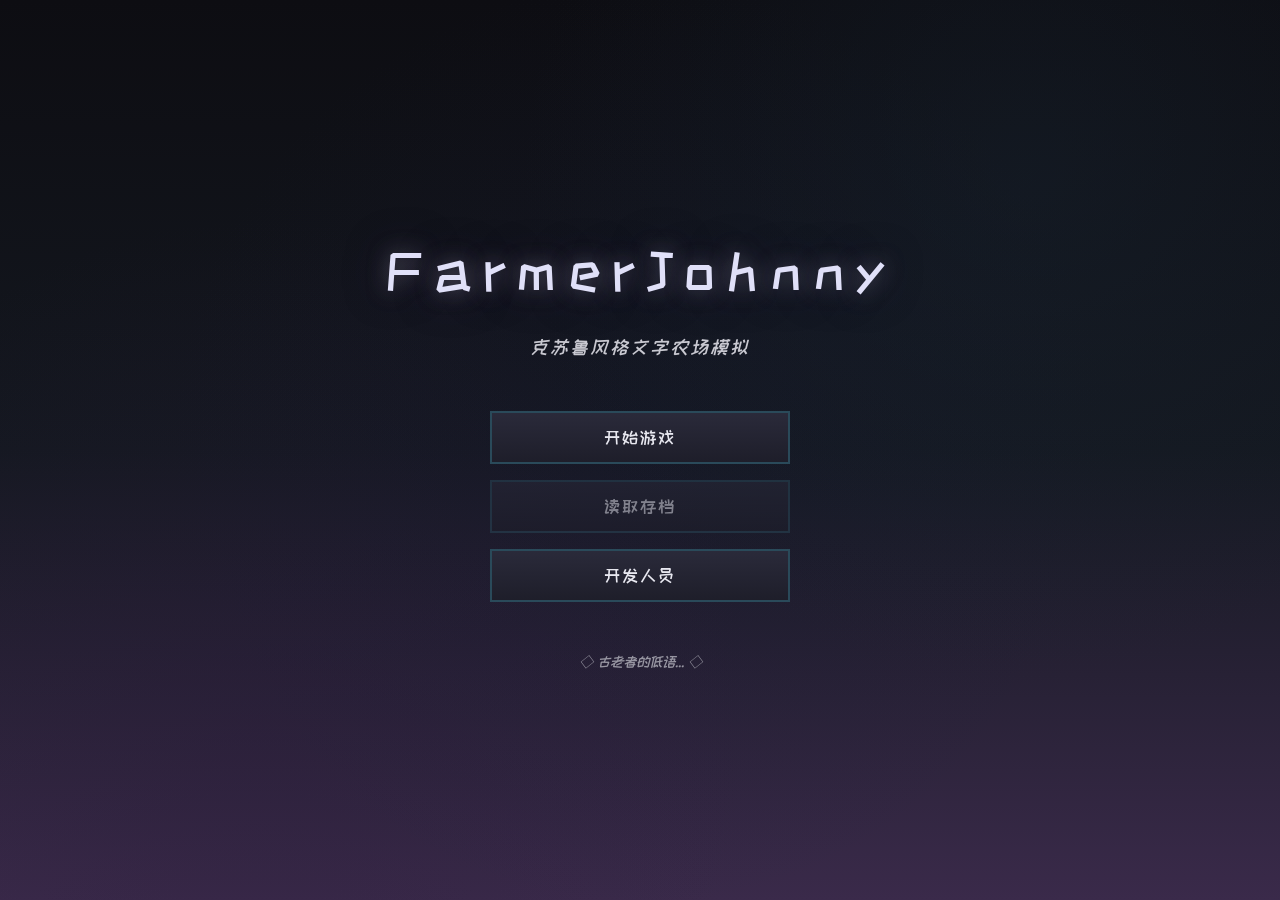
<file: index.html>
<!DOCTYPE html>
<html lang="zh-CN">
<head>
    <meta charset="UTF-8">
    <meta name="viewport" content="width=device-width, initial-scale=1.0">
    <title>FarmerJohnny - 克苏鲁农场模拟</title>
    <link rel="stylesheet" href="styles.css">
</head>
<body>
    <div id="app">
        <!-- 主菜单 -->
        <div id="main-menu" class="screen active">
            <div class="menu-container">
                <h1 class="game-title">FarmerJohnny</h1>
                <p class="game-subtitle">克苏鲁风格文字农场模拟</p>
                <div class="menu-buttons">
                    <button class="menu-button" id="start-game">开始游戏</button>
                    <button class="menu-button" id="load-game">读取存档</button>
                    <button class="menu-button" id="developer">开发人员</button>
                </div>
                <div class="dark-energy">
                    <span class="energy-indicator">◇</span>
                    <span class="energy-text">古老者的低语...</span>
                    <span class="energy-indicator">◇</span>
                </div>
            </div>
        </div>

        <!-- 游戏界面 -->
        <div id="game-screen" class="screen hidden">
            <!-- 顶部时间条 -->
            <div class="time-bar-container">
                <div class="time-labels">
                    <span class="time-label day-label">昼</span>
                    <span class="time-label night-label">夜</span>
                </div>
                <div class="time-bar">
                    <div class="time-progress" id="time-progress"></div>
                    <div class="time-indicator" id="time-indicator"></div>
                </div>
                <div class="time-info">
                    <span id="current-season">季节: 春</span>
                    <span id="current-day">第 1 天</span>
                    <span id="current-time">时间: 00:00</span>
                </div>
            </div>

            <!-- 游戏主内容区域 -->
            <div class="game-main-content">
                <!-- 右上角功能区 -->
                <div class="top-right-panel">
                    <div class="status-containers">
                        <div class="money-container">
                            <span class="money-label">资金:</span>
                            <span class="money-amount" id="money-display">1000</span>
                        </div>
                        <div class="sanity-container">
                            <span class="sanity-label">理智:</span>
                            <div class="sanity-bar">
                                <div class="sanity-progress" id="sanity-progress" style="width: 100%"></div>
                            </div>
                            <span class="sanity-value" id="sanity-display">100</span>
                            <span class="sanity-level" id="sanity-level">正常</span>
                        </div>
                        <div class="pollution-container">
                            <span class="pollution-label">污染:</span>
                            <div class="pollution-bar">
                                <div class="pollution-progress" id="pollution-progress" style="width: 0%"></div>
                            </div>
                            <span class="pollution-value" id="pollution-display">0</span>
                            <span class="pollution-level" id="pollution-level">纯净</span>
                        </div>
                    </div>
                    <div class="function-buttons">
                        <button class="func-button" id="backpack-btn">背包</button>
                        <button class="func-button" id="merchant-btn">商人</button>
                        <button class="func-button" id="market-btn">市场</button>
                        <button class="func-button" id="warehouse-btn">仓库</button>
                        <button class="func-button" id="exploration-btn">探索</button>
                        <button class="func-button" id="sleep-btn">睡觉</button>
                        <button class="func-button" id="pause-btn">暂停</button>
                    </div>
                </div>

                <!-- 主游戏区域 - 田地/畜栏 -->
                <div class="game-area">
                    <button class="nav-arrow nav-arrow-left" id="nav-left">←</button>
                    
                    <!-- 田地区域 -->
                    <div class="game-view active" id="fields-view">
                        <div class="view-title">田地</div>
                        <div class="wild-animals-area" id="wild-animals-area">
                            <!-- 野生动物将通过JavaScript动态生成 -->
                        </div>
                        <div class="bait-area" id="bait-area">
                            <!-- 诱饵区域将通过JavaScript动态生成 -->
                        </div>
                        <div class="fields-container" id="fields-container">
                            <!-- 田地格子将通过JavaScript动态生成 -->
                        </div>
                    </div>
                    
                    <!-- 畜栏区域 -->
                    <div class="game-view hidden" id="barn-view">
                        <div class="view-title">畜栏</div>
                        <div class="barn-info" id="barn-info">
                            <span class="barn-level">畜栏等级: 1</span>
                            <span class="barn-capacity">容量: 1/1</span>
                            <button class="upgrade-btn" id="upgrade-barn">升级畜栏</button>
                        </div>
                        <div class="barn-container" id="barn-container">
                            <!-- 动物将通过JavaScript动态生成 -->
                        </div>
                    </div>
                    
                    <!-- 池塘区域 -->
                    <div class="game-view hidden" id="pond-view">
                        <div class="view-title">池塘</div>
                        <div class="pond-info" id="pond-info">
                            <div class="pond-status" id="pond-status">
                                <!-- 池塘状态将通过JavaScript动态生成 -->
                            </div>
                        </div>
                        <div class="pond-container" id="pond-container">
                            <!-- 池塘格子将通过JavaScript动态生成 -->
                        </div>
                    </div>
                    
                    <button class="nav-arrow nav-arrow-right" id="nav-right">→</button>
                </div>
            </div>

            <!-- 信息提示区 -->
            <div class="info-panel" id="info-panel">
                <div class="info-content" id="info-content">
                    欢迎来到克苏鲁农场！点击田地开始种植。
                </div>
                <button class="log-button" id="log-btn">日志</button>
            </div>
        </div>

        <!-- 背包弹窗 -->
        <div id="backpack-modal" class="modal hidden">
            <div class="modal-content">
                <div class="modal-header">
                    <h2>背包</h2>
                    <button class="close-btn" id="close-backpack">×</button>
                </div>
                <div class="modal-body">
                    <div class="inventory-tabs">
                        <button class="tab-button active" data-tab="seeds">种子</button>
                        <button class="tab-button" data-tab="crops">作物</button>
                        <button class="tab-button" data-tab="items">物品</button>
                    </div>
                    <div class="inventory-content" id="backpack-content">
                        <!-- 背包内容将通过JavaScript动态生成 -->
                    </div>
                </div>
            </div>
        </div>

        <!-- 商人弹窗 -->
        <div id="merchant-modal" class="modal hidden">
            <div class="modal-content">
                <div class="modal-header">
                    <h2>商人</h2>
                    <button class="close-btn" id="close-merchant">×</button>
                </div>
                <div class="modal-body">
                    <div class="merchant-tabs">
                        <button class="tab-button active" data-tab="merchant-seeds">当季种子</button>
                        <button class="tab-button" data-tab="merchant-crops">作物</button>
                        <button class="tab-button" data-tab="merchant-fertilizer">肥料</button>
                        <button class="tab-button" data-tab="merchant-traps">陷阱</button>
                    </div>
                    <div class="merchant-content" id="merchant-content">
                        <!-- 商人商品将通过JavaScript动态生成 -->
                    </div>
                </div>
            </div>
        </div>

        <!-- 市场弹窗 -->
        <div id="market-modal" class="modal hidden">
            <div class="modal-content">
                <div class="modal-header">
                    <h2>市场</h2>
                    <button class="close-btn" id="close-market">×</button>
                </div>
                <div class="modal-body">
                    <div class="market-content" id="market-content">
                        <!-- 市场内容将通过JavaScript动态生成 -->
                    </div>
                </div>
            </div>
        </div>

        <!-- 仓库弹窗 -->
        <div id="warehouse-modal" class="modal hidden">
            <div class="modal-content">
                <div class="modal-header">
                    <h2>仓库</h2>
                    <button class="close-btn" id="close-warehouse">×</button>
                </div>
                <div class="modal-body">
                    <div class="warehouse-content" id="warehouse-content">
                        <!-- 仓库内容将通过JavaScript动态生成 -->
                    </div>
                </div>
            </div>
        </div>

        <!-- 开发人员弹窗 -->
        <div id="developer-modal" class="modal hidden">
            <div class="modal-content">
                <div class="modal-header">
                    <h2>开发人员</h2>
                    <button class="close-btn" id="close-developer">×</button>
                </div>
                <div class="modal-body">
                    <div class="developer-content">
                        <p>FarmerJohnny - 克苏鲁风格文字农场模拟</p>
                        <p>版本: 1.0.0</p>
                        <p>开发人员: Solo Coder</p>
                        <p>感谢游玩！</p>
                        <div class="dark-energy">
                            <span class="energy-indicator">◇</span>
                            <span class="energy-text">Ph'nglui mglw'nafh Cthulhu R'lyeh wgah'nagl fhtagn</span>
                            <span class="energy-indicator">◇</span>
                        </div>
                    </div>
                </div>
            </div>
        </div>

        <!-- 日志弹窗 -->
        <div id="log-modal" class="modal hidden">
            <div class="modal-content">
                <div class="modal-header">
                    <h2>对话日志</h2>
                    <button class="close-btn" id="close-log">×</button>
                </div>
                <div class="modal-body">
                    <div class="log-content" id="log-content">
                        <!-- 日志内容将通过JavaScript动态生成 -->
                    </div>
                </div>
            </div>
        </div>

        <!-- 睡觉弹窗 -->
        <div id="sleep-modal" class="modal hidden">
            <div class="modal-content">
                <div class="modal-header">
                    <h2>睡觉</h2>
                    <button class="close-btn" id="close-sleep">×</button>
                </div>
                <div class="modal-body">
                    <div class="sleep-content" id="sleep-content">
                        <!-- 睡觉选项将通过JavaScript动态生成 -->
                    </div>
                </div>
            </div>
        </div>

        <!-- 探索地图弹窗 -->
        <div id="exploration-modal" class="modal hidden exploration-modal">
            <div class="modal-content">
                <div class="modal-header">
                    <h2>迷雾秘境</h2>
                    <button class="close-btn" id="close-exploration">×</button>
                </div>
                <div class="modal-body">
                    <div class="exploration-tabs">
                        <button class="tab-button active" data-tab="exploration-map">地图</button>
                        <button class="tab-button" data-tab="exploration-artifacts">文物</button>
                        <button class="tab-button" data-tab="exploration-talents">天赋</button>
                    </div>
                    <div class="exploration-map" id="exploration-map">
                        <div class="fog-overlay" id="fog-overlay">
                            <!-- 迷雾将通过JavaScript动态生成 -->
                        </div>
                        <div class="regions-container" id="regions-container">
                            <!-- 区域将通过JavaScript动态生成 -->
                        </div>
                    </div>
                    <div class="artifacts-content hidden" id="exploration-artifacts">
                        <!-- 文物将通过JavaScript动态生成 -->
                    </div>
                    <div class="talents-content hidden" id="exploration-talents">
                        <!-- 天赋将通过JavaScript动态生成 -->
                    </div>
                    <div class="exploration-progress hidden" id="exploration-progress">
                        <div class="progress-bar">
                            <div class="progress-fill" id="exploration-progress-fill"></div>
                        </div>
                        <div class="progress-text" id="exploration-progress-text">探索中...</div>
                    </div>
                </div>
            </div>
        </div>

        <!-- 秘境事件弹窗 -->
        <div id="mystery-event-modal" class="modal hidden mystery-event-modal">
            <div class="modal-content">
                <div class="modal-header event-header">
                    <span class="event-icon" id="event-icon">❓</span>
                    <h2 id="event-title">神秘事件</h2>
                </div>
                <div class="modal-body">
                    <div class="event-description" id="event-description">
                        描述...
                    </div>
                    <div class="event-choices" id="event-choices">
                        <!-- 选项将通过JavaScript动态生成 -->
                    </div>
                </div>
            </div>
        </div>

        <!-- 文物阅读弹窗 -->
        <div id="artifact-read-modal" class="modal hidden">
            <div class="modal-content">
                <div class="modal-header">
                    <span class="artifact-icon" id="artifact-read-icon">📜</span>
                    <h2 id="artifact-read-title">文物</h2>
                    <button class="close-btn" id="close-artifact-read">×</button>
                </div>
                <div class="modal-body">
                    <div class="artifact-description" id="artifact-read-description">
                        描述...
                    </div>
                    <div class="artifact-effects" id="artifact-read-effects">
                        <!-- 效果将通过JavaScript动态生成 -->
                    </div>
                    <div class="artifact-actions">
                        <button class="action-btn" id="read-artifact-btn">阅读</button>
                        <button class="action-btn" id="cancel-artifact-read-btn">取消</button>
                    </div>
                </div>
            </div>
        </div>

        <!-- 暂停菜单弹窗 -->
        <div id="pause-modal" class="modal hidden">
            <div class="modal-content pause-modal-content">
                <div class="modal-header">
                    <h2>游戏暂停</h2>
                    <button class="close-btn" id="close-pause">×</button>
                </div>
                <div class="modal-body">
                    <div class="pause-menu-buttons">
                        <button class="pause-menu-btn" id="pause-resume">继续游戏</button>
                        <button class="pause-menu-btn" id="pause-save">保存游戏</button>
                        <button class="pause-menu-btn" id="pause-load">读取存档</button>
                        <button class="pause-menu-btn" id="pause-main-menu">返回主菜单</button>
                    </div>
                </div>
            </div>
        </div>
    </div>

    <script src="js/data/config/PlantConfig.js"></script>
    <script src="js/data/config/FertilizerConfig.js"></script>
    <script src="js/data/config/AnimalConfig.js"></script>
    <script src="js/data/config/SanityConfig.js"></script>
    <script src="js/data/config/PollutionConfig.js"></script>
    <script src="js/data/config/ExplorationConfig.js"></script>
    
    <script src="js/utils/EventBus.js"></script>
    <script src="js/utils/Timer.js"></script>
    <script src="js/utils/Logger.js"></script>
    <script src="js/utils/Utils.js"></script>
    
    <script src="js/data/modules/TimeModule.js"></script>
    <script src="js/data/modules/EnvironmentModule.js"></script>
    <script src="js/data/modules/SanityModule.js"></script>
    <script src="js/data/modules/PollutionModule.js"></script>
    <script src="js/data/GameState.js"></script>
    <script src="js/data/SaveManager.js"></script>
    
    <script src="js/layers/business/core/FarmingModule.js"></script>
    <script src="js/layers/business/core/EconomyModule.js"></script>
    <script src="js/layers/business/core/LivestockModule.js"></script>
    <script src="js/layers/business/core/SleepModule.js"></script>
    <script src="js/layers/business/core/ExplorationModule.js"></script>
    
    <script src="js/layers/control/EventBinder.js"></script>
    <script src="js/layers/control/InputHandler.js"></script>
    <script src="js/layers/control/InteractionManager.js"></script>
    
    <script src="js/layers/presentation/AnimationManager.js"></script>
    <script src="js/layers/presentation/EffectManager.js"></script>
    <script src="js/layers/presentation/UIRenderer.js"></script>
    
    <script src="js/main.js"></script>
</body>
</html>
</file>
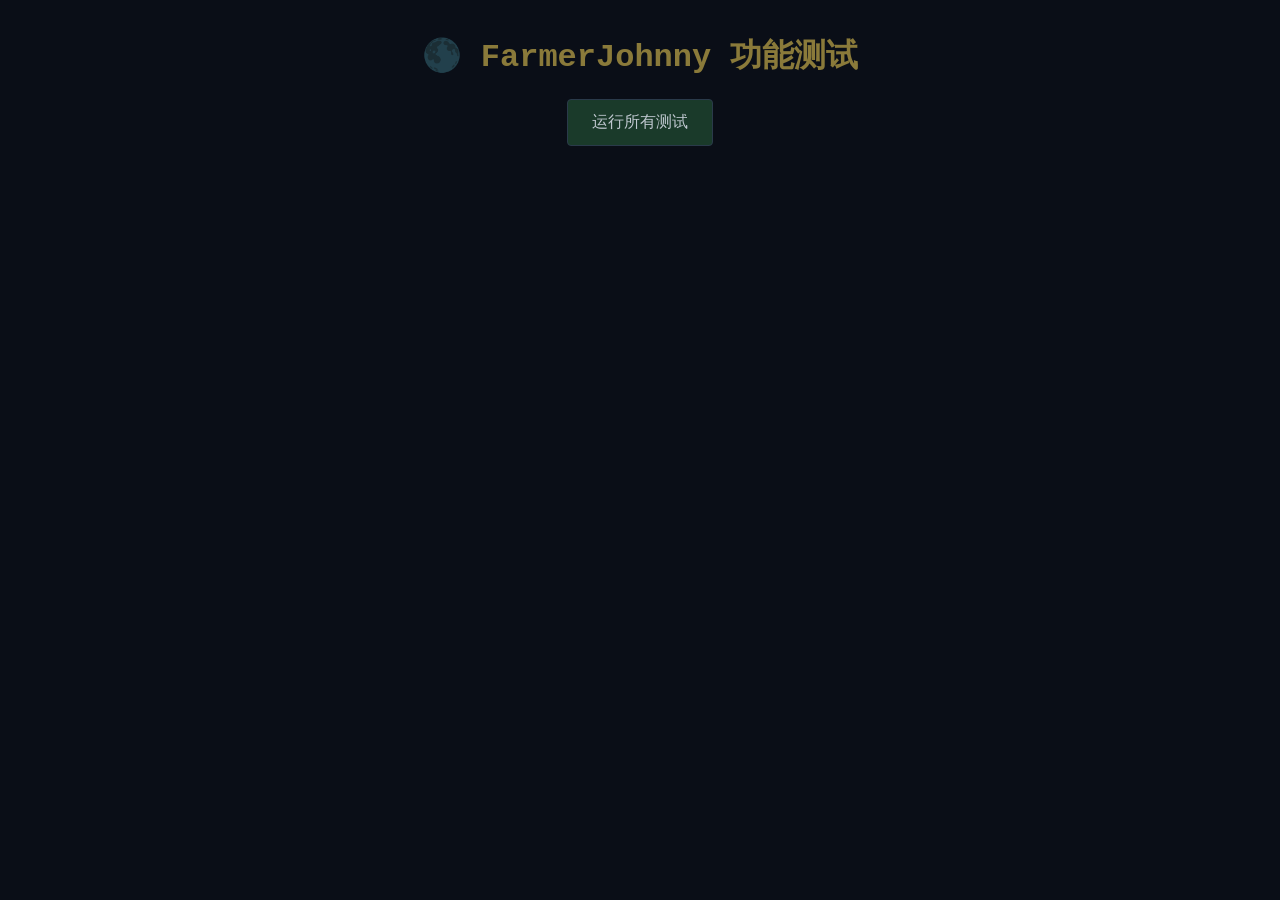
<file: test/test.html>
<!DOCTYPE html>
<html lang="zh-CN">
<head>
    <meta charset="UTF-8">
    <meta name="viewport" content="width=device-width, initial-scale=1.0">
    <title>FarmerJohnny 功能测试</title>
    <style>
        * {
            margin: 0;
            padding: 0;
            box-sizing: border-box;
        }
        body {
            font-family: 'Courier New', monospace;
            background: #0a0e17;
            color: #c0c8d0;
            padding: 2rem;
            line-height: 1.6;
        }
        h1 {
            color: #8a7a3a;
            margin-bottom: 1rem;
            text-align: center;
        }
        h2 {
            color: #7a9a8a;
            margin: 1.5rem 0 1rem;
            border-bottom: 1px solid #2a3a4a;
            padding-bottom: 0.5rem;
        }
        .test-suite {
            background: #141a24;
            border: 1px solid #2a3a4a;
            border-radius: 8px;
            padding: 1.5rem;
            margin-bottom: 1rem;
        }
        .test-case {
            margin: 0.75rem 0;
            padding: 0.75rem;
            border-radius: 4px;
            display: flex;
            align-items: center;
            gap: 0.5rem;
        }
        .test-case.pass {
            background: rgba(76, 175, 80, 0.1);
            border-left: 4px solid #4caf50;
        }
        .test-case.fail {
            background: rgba(244, 67, 54, 0.1);
            border-left: 4px solid #f44336;
        }
        .test-icon {
            font-size: 1.2rem;
        }
        .test-name {
            flex: 1;
        }
        .summary {
            text-align: center;
            padding: 1.5rem;
            background: #141a24;
            border: 1px solid #2a3a4a;
            border-radius: 8px;
            margin-top: 2rem;
        }
        .summary h3 {
            color: #8a7a3a;
            margin-bottom: 1rem;
        }
        .pass-count {
            color: #4caf50;
            font-weight: bold;
        }
        .fail-count {
            color: #f44336;
            font-weight: bold;
        }
        .error-details {
            font-size: 0.85rem;
            color: #f44336;
            margin-top: 0.5rem;
            padding-left: 2rem;
        }
        .btn {
            background: #1a3a2a;
            color: #c0c8d0;
            border: 1px solid #2a3a4a;
            padding: 0.75rem 1.5rem;
            font-family: inherit;
            font-size: 1rem;
            cursor: pointer;
            border-radius: 4px;
            transition: all 0.2s ease;
            display: block;
            margin: 1rem auto;
        }
        .btn:hover {
            background: #2a4a5a;
            border-color: #8a7a3a;
        }
    </style>
</head>
<body>
    <h1>🌑 FarmerJohnny 功能测试</h1>
    
    <button class="btn" id="run-tests">运行所有测试</button>
    
    <div id="test-results"></div>
    
    <div class="summary" id="test-summary" style="display: none;">
        <h3>测试结果汇总</h3>
        <p>通过: <span class="pass-count">0</span> | 失败: <span class="fail-count">0</span></p>
    </div>

    <script src="../js/data/config/PlantConfig.js"></script>
    <script src="../js/data/config/FertilizerConfig.js"></script>
    <script src="../js/utils/EventBus.js"></script>
    <script src="../js/utils/Timer.js"></script>
    <script src="../js/utils/Logger.js"></script>
    <script src="../js/utils/Utils.js"></script>
    <script src="../js/data/modules/TimeModule.js"></script>
    <script src="../js/data/modules/EnvironmentModule.js"></script>
    <script src="../js/data/GameState.js"></script>
    <script src="../js/data/SaveManager.js"></script>
    <script src="../js/layers/business/core/FarmingModule.js"></script>
    <script src="../js/layers/business/core/EconomyModule.js"></script>
    <script src="../js/layers/control/EventBinder.js"></script>
    <script src="../js/layers/control/InputHandler.js"></script>
    <script src="../js/layers/control/InteractionManager.js"></script>
    <script src="../js/layers/presentation/AnimationManager.js"></script>
    <script src="../js/layers/presentation/EffectManager.js"></script>
    
    <script src="TestRunner.js"></script>
</body>
</html>
</file>
<file: styles.css>
@import url('https://fonts.googleapis.com/css2?family=IM+Fell+English+SC&family=Ma+Shan+Zheng&family=ZCOOL+KuaiLe&display=swap');

:root {
    --ink-black: #0d0d12;
    --crow-gray: #1a1a24;
    --night-blue: #141820;
    --midnight-gray: #1e1e2a;
    --shadow-gray: #2a2a3a;
    
    --blood-red: #7a2a2a;
    --corruption-brown: #5a3a2a;
    --flesh-red: #5a2a2a;
    
    --abyss-purple: #3a2a4a;
    --deep-purple: #2a1a3a;
    --void-indigo: #2a2a4a;
    --old-cyan: #2a4a5a;
    
    --mold-green: #2a4a3a;
    --rot-green: #2a5a4a;
    --stagnant-teal: #2a5a4a;
    
    --bone-white: #e8e8f0;
    --ash-gray: #c8c8d0;
    --ghost-glow: #e0e0f8;
    
    --gold-dull: #7a6a4a;
    --gold-dark: #5a4a2a;
    
    --algae-green: #4a8a6a;
    --algae-green-bright: #5aaa7a;
    --algae-green-light: #6aba8a;
    --algae-green-pale: #8aca9a;
    --algae-green-deep: #2a5a4a;
    --algae-gold: #c0a060;
    --algae-gold-light: #d0b070;
    --algae-red: #9a4a4a;
    --algae-red-light: #aa5a5a;
    --algae-blue: #4a6a8a;
    --algae-blue-light: #5a7a9a;
    
    --primary-green: #5aaa7a;
    --primary-red: #aa5a5a;
    --primary-blue: #5a7a9a;
    --primary-gold: #c0a060;
    
    --text-bright: #f8f8fc;
    --text-dim: #c0c0c8;
    --border-light: #6a7a8a;
    --border-dark: #3a4a5a;
    
    --transition-fast: 0.2s ease;
    --transition-medium: 0.5s ease;
    --transition-slow: 1s ease;
    
    --bg-main: var(--night-blue);
    --bg-card: var(--midnight-gray);
    --bg-button: var(--shadow-gray);
    --text-main: var(--text-bright);
    --text-secondary: var(--ash-gray);
    --border-color: var(--border-dark);
    --accent-color: var(--old-cyan);
}

body.day-theme {
    --bg-main: #e8e8f0;
    --bg-card: #f0f0f8;
    --bg-button: #d8d8e0;
    --text-main: #2a2a3a;
    --text-secondary: #5a5a6a;
    --border-color: #a0a0b0;
    --accent-color: #6a8a7a;
    
    --midnight-gray: #d8d8e0;
    --shadow-gray: #c8c8d0;
    --old-cyan: #6a8a7a;
    --mold-green: #5a7a6a;
    --gold-dull: #9a8a6a;
    --blood-red: #9a5a5a;
    --bone-white: #2a2a3a;
    --ash-gray: #5a5a6a;
    --ghost-glow: #6a8a7a;
}

body.night-theme {
    --bg-main: #0a0510;
    --bg-card: #120a1a;
    --bg-button: #1a1025;
    --text-main: #d0d0e0;
    --text-secondary: #9090a0;
    --border-color: #2a1a3a;
    --accent-color: #3a2a4a;
    
    --midnight-gray: #120a1a;
    --shadow-gray: #1a1025;
    --old-cyan: #2a1a3a;
    --mold-green: #1a1a2a;
    --gold-dull: #4a3a5a;
    --blood-red: #5a2a4a;
}

* {
    margin: 0;
    padding: 0;
    box-sizing: border-box;
}

body {
    font-family: 'IM Fell English SC', 'ZCOOL KuaiLe', 'Ma Shan Zheng', serif;
    background-color: var(--bg-main);
    color: var(--text-main);
    min-height: 100vh;
    overflow-x: hidden;
    font-size: 18px;
    line-height: 1.6;
    transition: background-color var(--transition-medium), color var(--transition-medium);
}

.screen {
    position: absolute;
    top: 0;
    left: 0;
    width: 100%;
    height: 100vh;
    display: flex;
    flex-direction: column;
    transition: opacity var(--transition-medium), visibility var(--transition-medium);
    z-index: 1;
    visibility: hidden;
    overflow: hidden;
}

.screen.active {
    opacity: 1;
    visibility: visible;
    pointer-events: auto;
    z-index: 10;
}

.screen.hidden {
    opacity: 0;
    visibility: hidden;
    pointer-events: none;
    z-index: 1;
}

#main-menu {
    justify-content: center;
    align-items: center;
    background: linear-gradient(180deg, var(--ink-black) 0%, var(--night-blue) 50%, var(--abyss-purple) 100%);
    position: relative;
    overflow: hidden;
}

#main-menu::before {
    content: '';
    position: absolute;
    top: 0;
    left: 0;
    right: 0;
    bottom: 0;
    background: 
        radial-gradient(circle at 20% 80%, rgba(42, 26, 58, 0.3) 0%, transparent 40%),
        radial-gradient(circle at 80% 20%, rgba(26, 42, 58, 0.3) 0%, transparent 40%),
        radial-gradient(circle at 50% 50%, rgba(26, 26, 58, 0.2) 0%, transparent 60%);
    pointer-events: none;
}

.menu-container {
    text-align: center;
    z-index: 10;
    padding: 2rem;
}

.game-title {
    font-size: 3.5rem;
    color: var(--ghost-glow);
    text-shadow: 
        0 0 20px rgba(144, 144, 160, 0.5),
        0 0 40px rgba(42, 26, 58, 0.8);
    margin-bottom: 1rem;
    letter-spacing: 0.2em;
    font-weight: normal;
    animation: title-flicker 4s infinite;
}

@keyframes title-flicker {
    0%, 100% { opacity: 1; }
    50% { opacity: 0.9; }
    75% { opacity: 0.95; }
}

.game-subtitle {
    font-size: 1.2rem;
    color: var(--ash-gray);
    margin-bottom: 3rem;
    font-style: italic;
    letter-spacing: 0.1em;
}

.menu-buttons {
    display: flex;
    flex-direction: column;
    gap: 1rem;
    max-width: 300px;
    margin: 0 auto;
}

.menu-button {
    background: linear-gradient(180deg, var(--shadow-gray) 0%, var(--midnight-gray) 100%);
    color: var(--bone-white);
    border: 2px solid var(--old-cyan);
    padding: 1rem 2rem;
    font-size: 1.1rem;
    font-family: inherit;
    cursor: pointer;
    transition: all var(--transition-fast);
    letter-spacing: 0.1em;
}

.menu-button:hover {
    background: linear-gradient(180deg, var(--old-cyan) 0%, var(--abyss-purple) 100%);
    border-color: var(--ghost-glow);
    transform: translateY(-2px);
    box-shadow: 0 4px 20px rgba(144, 144, 160, 0.3);
}

.menu-button:active {
    transform: translateY(0);
}

.dark-energy {
    margin-top: 3rem;
    font-size: 0.9rem;
    color: var(--ash-gray);
    font-style: italic;
    opacity: 0.7;
}

.energy-indicator {
    animation: pulse 2s infinite;
    display: inline-block;
}

@keyframes pulse {
    0%, 100% { opacity: 0.3; transform: scale(1); }
    50% { opacity: 1; transform: scale(1.1); }
}

#game-screen {
    background-color: var(--ink-black);
    display: flex;
    flex-direction: column;
    height: 100vh;
    width: 100vw;
    overflow: hidden;
}

.game-main-content {
    flex: 1;
    display: flex;
    position: relative;
    overflow: hidden;
}

.time-bar-container {
    background-color: var(--night-blue);
    padding: 1rem;
    border-bottom: 1px solid var(--old-cyan);
    position: relative;
    z-index: 100;
}

.time-labels {
    display: flex;
    justify-content: space-between;
    margin-bottom: 0.5rem;
    font-size: 0.9rem;
}

.time-label {
    font-weight: normal;
    letter-spacing: 0.1em;
}

.day-label {
    color: var(--old-cyan);
}

.night-label {
    color: var(--abyss-purple);
}

.time-bar {
    position: relative;
    height: 12px;
    background: linear-gradient(90deg, 
        var(--old-cyan) 0%, 
        var(--mold-green) 25%, 
        var(--corruption-brown) 50%, 
        var(--abyss-purple) 75%, 
        var(--void-indigo) 100%);
    overflow: hidden;
}

.time-progress {
    position: absolute;
    top: 0;
    left: 0;
    height: 100%;
    background: rgba(144, 144, 160, 0.2);
    transition: width 0.1s linear;
}

.time-indicator {
    position: absolute;
    top: -4px;
    width: 20px;
    height: 20px;
    background: var(--ghost-glow);
    border-radius: 50%;
    transform: translateX(-50%);
    box-shadow: 0 0 15px var(--ghost-glow);
    transition: left 0.1s linear;
}

.time-info {
    display: flex;
    justify-content: space-between;
    margin-top: 0.5rem;
    font-size: 0.9rem;
    color: var(--ash-gray);
}

.top-right-panel {
    position: absolute;
    top: 1rem;
    right: 1rem;
    display: flex;
    flex-direction: column;
    gap: 0.75rem;
    z-index: 150;
    pointer-events: auto;
    background: rgba(18, 18, 24, 0.9);
    padding: 0.75rem;
    border: 1px solid var(--shadow-gray);
    border-radius: 4px;
    backdrop-filter: blur(4px);
}

.top-right-panel .status-containers {
    display: flex;
    flex-direction: column;
    gap: 0.5rem;
}

.money-container {
    background-color: var(--midnight-gray);
    padding: 0.5rem 1rem;
    border: 1px solid var(--gold-dull);
    display: flex;
    align-items: center;
    gap: 0.5rem;
}

.money-label {
    font-weight: normal;
    color: var(--ash-gray);
}

.money-amount {
    font-size: 1.1rem;
    color: var(--ghost-glow);
    text-shadow: 0 0 10px rgba(144, 144, 160, 0.3);
}

.function-buttons {
    display: flex;
    flex-direction: column;
    gap: 0.4rem;
}

.func-button {
    background-color: var(--midnight-gray);
    color: var(--bone-white);
    border: 1px solid var(--shadow-gray);
    padding: 0.5rem 1rem;
    font-family: inherit;
    font-size: 0.85rem;
    cursor: pointer;
    transition: all var(--transition-fast);
    text-align: center;
    letter-spacing: 0.03em;
    border-radius: 2px;
}

.func-button:hover {
    background-color: var(--shadow-gray);
    border-color: var(--old-cyan);
    transform: translateX(-2px);
}

.game-area {
    flex: 1;
    padding: 2rem;
    padding-right: 220px;
    display: flex;
    justify-content: center;
    align-items: center;
    position: relative;
    width: 100%;
    height: 100%;
}

.fields-container {
    display: grid;
    grid-template-columns: repeat(13, 1fr);
    grid-template-rows: repeat(4, 1fr);
    gap: 0.75rem;
    max-width: 90vw;
    max-height: 60vh;
    width: 100%;
    height: 100%;
    padding: 1rem;
}

.field {
    aspect-ratio: 1;
    background-color: var(--midnight-gray);
    border: 2px solid var(--shadow-gray);
    display: flex;
    flex-direction: column;
    justify-content: center;
    align-items: center;
    cursor: pointer;
    transition: all var(--transition-fast);
    position: relative;
    overflow: hidden;
}

.field:hover {
    transform: scale(1.05);
    border-color: var(--old-cyan);
    box-shadow: 0 0 20px rgba(26, 42, 58, 0.5);
}

.field.locked {
    opacity: 0.4;
    cursor: not-allowed;
    background: repeating-linear-gradient(
        45deg,
        var(--midnight-gray),
        var(--midnight-gray) 10px,
        var(--shadow-gray) 10px,
        var(--shadow-gray) 20px
    );
    border-color: var(--blood-red);
}

.field.locked:hover {
    border-color: var(--flesh-red);
    box-shadow: 0 0 20px rgba(90, 26, 26, 0.3);
}

.field-content {
    text-align: center;
    font-size: 1.5rem;
    z-index: 2;
}

.locked-indicator {
    font-size: 1.2rem;
    color: var(--blood-red);
    margin-bottom: 0.5rem;
}

.unlock-price {
    font-size: 0.9rem;
    color: var(--gold-dull);
}

.plant-name {
    font-size: 1rem;
    margin-top: 0.5rem;
    color: var(--ash-gray);
}

.plant-breathing {
    animation: plant-breathing 3s infinite ease-in-out;
}

@keyframes plant-breathing {
    0%, 100% {
        transform: scale(1);
        opacity: 1;
        text-shadow: 0 0 5px rgba(144, 144, 160, 0.3);
    }
    50% {
        transform: scale(1.2);
        opacity: 0.9;
        text-shadow: 0 0 15px rgba(144, 144, 160, 0.5);
    }
}

.plant-stage-0 {
    animation: plant-grow-0 2s infinite ease-in-out;
}

.plant-stage-1 {
    animation: plant-grow-1 2s infinite ease-in-out;
}

.plant-stage-2 {
    animation: plant-grow-2 2s infinite ease-in-out;
}

.plant-stage-3 {
    animation: plant-grow-3 2s infinite ease-in-out;
}

@keyframes plant-grow-0 {
    0%, 100% { transform: scale(0.6); opacity: 0.7; }
    50% { transform: scale(0.8); opacity: 0.9; }
}

@keyframes plant-grow-1 {
    0%, 100% { transform: scale(0.8); opacity: 0.8; }
    50% { transform: scale(1.0); opacity: 1; }
}

@keyframes plant-grow-2 {
    0%, 100% { transform: scale(0.9); opacity: 0.9; }
    50% { transform: scale(1.1); opacity: 1; }
}

@keyframes plant-grow-3 {
    0%, 100% { transform: scale(1.0); opacity: 0.95; }
    50% { transform: scale(1.25); opacity: 1; }
}

.plant-growing {
    animation: plant-sprout 0.8s ease-out;
}

@keyframes plant-sprout {
    0% {
        transform: scale(0.1);
        opacity: 0;
        filter: blur(5px);
    }
    50% {
        transform: scale(0.8);
        opacity: 0.8;
    }
    100% {
        transform: scale(1);
        opacity: 1;
        filter: blur(0);
    }
}

.field-status {
    position: absolute;
    bottom: 5px;
    left: 5px;
    right: 5px;
    display: flex;
    justify-content: space-between;
    font-size: 0.7rem;
    opacity: 0.6;
}

.water-indicator,
.fertilizer-indicator {
    display: flex;
    align-items: center;
    gap: 2px;
}

.water-indicator::before {
    content: '[水]';
    color: var(--old-cyan);
}

.fertilizer-indicator::before {
    content: '[肥]';
    color: var(--mold-green);
}

.info-panel {
    background-color: var(--night-blue);
    padding: 1rem;
    border-top: 1px solid var(--old-cyan);
}

.info-content {
    text-align: center;
    font-size: 1rem;
    color: var(--ash-gray);
    font-style: italic;
    letter-spacing: 0.05em;
}

.modal {
    position: fixed;
    top: 0;
    left: 0;
    width: 100%;
    height: 100%;
    background-color: rgba(13, 13, 18, 0.9);
    display: flex;
    justify-content: center;
    align-items: center;
    z-index: 1000;
    opacity: 0;
    pointer-events: none;
    transition: opacity var(--transition-fast);
}

.modal.active {
    opacity: 1;
    pointer-events: auto;
}

.modal-content {
    background-color: var(--midnight-gray);
    border: 2px solid var(--old-cyan);
    width: 95%;
    max-width: 700px;
    max-height: 85vh;
    display: flex;
    flex-direction: column;
}

.modal-header {
    display: flex;
    justify-content: space-between;
    align-items: center;
    padding: 1rem 1.5rem;
    border-bottom: 1px solid var(--shadow-gray);
}

.modal-header h2 {
    font-size: 1.3rem;
    font-weight: normal;
    letter-spacing: 0.1em;
    color: var(--ghost-glow);
}

.close-btn {
    background: none;
    border: none;
    font-size: 1.5rem;
    cursor: pointer;
    color: var(--ash-gray);
    width: 30px;
    height: 30px;
    display: flex;
    justify-content: center;
    align-items: center;
    transition: color var(--transition-fast);
}

.close-btn:hover {
    color: var(--blood-red);
}

.modal-body {
    padding: 1rem 1.5rem;
    overflow-y: auto;
    flex: 1;
}

.inventory-tabs,
.merchant-tabs {
    display: flex;
    gap: 0.5rem;
    margin-bottom: 1rem;
    border-bottom: 1px solid var(--shadow-gray);
    padding-bottom: 0.5rem;
}

.tab-button {
    background: none;
    border: none;
    color: var(--ash-gray);
    font-family: inherit;
    font-size: 0.95rem;
    padding: 0.5rem 1rem;
    cursor: pointer;
    transition: all var(--transition-fast);
    opacity: 0.7;
    letter-spacing: 0.05em;
}

.tab-button.active {
    opacity: 1;
    color: var(--ghost-glow);
    border-bottom: 2px solid var(--old-cyan);
}

.tab-button:hover {
    opacity: 1;
    color: var(--bone-white);
}

.inventory-content,
.merchant-content,
.market-content,
.warehouse-content {
    display: grid;
    grid-template-columns: repeat(auto-fill, minmax(140px, 1fr));
    gap: 1.2rem;
}

.item-card {
    background-color: var(--crow-gray);
    border: 1px solid var(--shadow-gray);
    padding: 1.2rem;
    text-align: center;
    cursor: pointer;
    transition: all var(--transition-fast);
    position: relative;
    min-height: 120px;
}

.item-card:hover {
    background-color: var(--shadow-gray);
    border-color: var(--old-cyan);
    transform: translateY(-2px);
}

.item-card.selected {
    border-color: var(--ghost-glow);
    box-shadow: 0 0 15px rgba(144, 144, 160, 0.3);
    background-color: var(--night-blue);
}

.item-name {
    font-weight: normal;
    margin-bottom: 0.5rem;
    font-size: 1.05rem;
    color: var(--bone-white);
    letter-spacing: 0.05em;
}

.item-info {
    font-size: 0.85rem;
    color: var(--ash-gray);
    line-height: 1.4;
}

.item-count {
    position: absolute;
    top: 5px;
    right: 5px;
    background-color: var(--old-cyan);
    color: var(--bone-white);
    width: 26px;
    height: 26px;
    display: flex;
    justify-content: center;
    align-items: center;
    font-size: 0.85rem;
}

.item-price {
    margin-top: 0.5rem;
    font-size: 1rem;
    color: var(--ghost-glow);
}

.developer-content {
    text-align: center;
    line-height: 2;
    color: var(--ash-gray);
}

.developer-content .dark-energy {
    margin-top: 2rem;
    font-size: 0.8rem;
    color: var(--abyss-purple);
}

.action-buttons {
    display: flex;
    gap: 0.5rem;
    margin-top: 1rem;
    justify-content: center;
}

.action-btn {
    background-color: var(--midnight-gray);
    border: 1px solid var(--shadow-gray);
    color: var(--bone-white);
    padding: 0.5rem 1rem;
    font-family: inherit;
    font-size: 0.85rem;
    cursor: pointer;
    transition: all var(--transition-fast);
}

.action-btn:hover {
    background-color: var(--shadow-gray);
    border-color: var(--old-cyan);
}

.action-btn:disabled {
    opacity: 0.5;
    cursor: not-allowed;
}

.ready-to-harvest {
    border-color: var(--gold-dull) !important;
    box-shadow: 0 0 20px rgba(90, 74, 42, 0.5);
    animation: harvest-glow 2s infinite;
}

@keyframes harvest-glow {
    0%, 100% { 
        box-shadow: 0 0 15px rgba(90, 74, 42, 0.4);
    }
    50% { 
        box-shadow: 0 0 25px rgba(144, 144, 160, 0.6);
    }
}

.ready-to-harvest .plant-name {
    color: var(--ghost-glow);
    animation: pulse 1s infinite;
}

.ready-to-harvest .field-content {
    animation: harvest-pulse 1.5s infinite;
}

@keyframes harvest-pulse {
    0%, 100% { transform: scale(1); }
    50% { transform: scale(1.1); }
}

.toast {
    position: fixed;
    bottom: 80px;
    left: 50%;
    transform: translateX(-50%);
    background-color: var(--midnight-gray);
    color: var(--bone-white);
    padding: 1rem 2rem;
    border: 1px solid var(--old-cyan);
    z-index: 2000;
    opacity: 0;
    pointer-events: none;
    transition: opacity var(--transition-fast);
    font-style: italic;
    letter-spacing: 0.05em;
}

.toast.show {
    opacity: 1;
}

@media (max-width: 768px) {
    .game-title {
        font-size: 2rem;
    }
    
    .fields-container {
        grid-template-columns: repeat(2, 1fr);
        grid-template-rows: repeat(2, 1fr);
        gap: 1rem;
    }
    
    .top-right-panel {
        position: static;
        flex-direction: row;
        justify-content: space-between;
        align-items: flex-start;
        padding: 0.5rem;
        margin-top: 0.5rem;
        background: rgba(18, 18, 24, 0.95);
        border: 1px solid var(--shadow-gray);
        border-radius: 4px;
    }
    
    .top-right-panel .status-containers {
        flex-direction: row;
        flex-wrap: wrap;
        gap: 0.3rem;
    }
    
    .function-buttons {
        flex-direction: row;
        flex-wrap: wrap;
        gap: 0.3rem;
    }
    
    .func-button {
        font-size: 0.75rem;
        padding: 0.4rem 0.6rem;
    }
    
    .inventory-content,
    .merchant-content,
    .market-content,
    .warehouse-content {
        grid-template-columns: repeat(auto-fill, minmax(100px, 1fr));
        gap: 0.75rem;
    }
}

@media (max-width: 480px) {
    .fields-container {
        grid-template-columns: 1fr;
        grid-template-rows: auto;
        gap: 1rem;
    }
    
    .field {
        aspect-ratio: 2/1;
    }
    
    .top-right-panel {
        flex-direction: column;
        gap: 0.5rem;
        position: static;
        padding: 0.5rem;
        background: rgba(18, 18, 24, 0.95);
        border: 1px solid var(--shadow-gray);
        border-radius: 4px;
    }
    
    .top-right-panel .status-containers {
        flex-direction: row;
        flex-wrap: wrap;
        justify-content: center;
        gap: 0.3rem;
    }
    
    .function-buttons {
        justify-content: center;
        flex-wrap: wrap;
        gap: 0.3rem;
    }
}

.price-up {
    color: #5a7a5a !important;
}

.price-down {
    color: #7a5a5a !important;
}

.price-flat {
    color: var(--ash-gray) !important;
}

::selection {
    background: var(--abyss-purple);
    color: var(--bone-white);
}

::-webkit-scrollbar {
    width: 8px;
}

::-webkit-scrollbar-track {
    background: var(--midnight-gray);
}

::-webkit-scrollbar-thumb {
    background: var(--shadow-gray);
}

::-webkit-scrollbar-thumb:hover {
    background: var(--old-cyan);
}

.nav-arrow {
    position: absolute;
    top: 50%;
    transform: translateY(-50%);
    font-size: 3rem;
    color: var(--ghost-glow);
    background: rgba(30, 30, 42, 0.8);
    border: 2px solid var(--old-cyan);
    width: 60px;
    height: 80px;
    display: flex;
    justify-content: center;
    align-items: center;
    cursor: pointer;
    transition: all var(--transition-fast);
    z-index: 200;
    font-family: serif;
}

.nav-arrow:hover {
    background: var(--old-cyan);
    border-color: var(--ghost-glow);
    box-shadow: 0 0 20px rgba(144, 144, 160, 0.5);
}

.nav-arrow.hidden {
    display: none;
}

#nav-left {
    left: 10px;
}

#nav-right {
    right: 10px;
}

.game-view {
    position: absolute;
    top: 0;
    left: 0;
    right: 220px;
    height: 100%;
    transition: opacity var(--transition-medium), visibility var(--transition-medium);
    display: flex;
    flex-direction: column;
    padding: 1rem;
    box-sizing: border-box;
}

.game-view.active {
    opacity: 1;
    visibility: visible;
    z-index: 5;
}

.game-view.hidden {
    opacity: 0;
    visibility: hidden;
    z-index: 1;
}

.sanity-container,
.pollution-container {
    background-color: var(--midnight-gray);
    padding: 0.5rem 1rem;
    border: 1px solid var(--shadow-gray);
    display: flex;
    flex-direction: column;
    gap: 0.25rem;
    min-width: 120px;
}

.sanity-label,
.pollution-label {
    font-size: 0.8rem;
    color: var(--ash-gray);
    display: flex;
    justify-content: space-between;
    align-items: center;
}

.sanity-amount,
.pollution-amount {
    color: var(--ghost-glow);
}

.sanity-level {
    font-size: 0.75rem;
    color: var(--old-cyan);
}

.pollution-level {
    font-size: 0.75rem;
    color: var(--blood-red);
}

.sanity-bar,
.pollution-bar {
    height: 6px;
    background: var(--shadow-gray);
    position: relative;
    overflow: hidden;
}

.sanity-progress,
.pollution-progress {
    position: absolute;
    top: 0;
    left: 0;
    height: 100%;
    transition: width 0.3s ease;
}

.sanity-progress {
    background: linear-gradient(90deg, var(--old-cyan), var(--ghost-glow));
}

.pollution-progress {
    background: linear-gradient(90deg, var(--mold-green), var(--blood-red));
}

.barn-view {
    display: flex;
    flex-direction: column;
    padding: 2rem;
    gap: 1rem;
    height: 100%;
}

.barn-info-bar {
    background-color: var(--midnight-gray);
    padding: 1rem;
    border: 2px solid var(--shadow-gray);
    display: flex;
    justify-content: space-between;
    align-items: center;
    gap: 1rem;
}

.barn-stats {
    display: flex;
    gap: 2rem;
    font-size: 1rem;
    color: var(--bone-white);
}

.barn-upgrade {
    display: flex;
    align-items: center;
}

.field-type-normal {
    background-color: var(--algae-green-deep);
    border-color: var(--algae-green);
}

.field-type-corrupted {
    background: linear-gradient(135deg, #3a1a2a 0%, #5a2a3a 50%, #4a1a3a 100%);
    border-color: #8a4a6a;
    box-shadow: inset 0 0 20px rgba(138, 74, 106, 0.3);
}

.field-type-corrupted::before {
    content: '';
    position: absolute;
    top: 0;
    left: 0;
    right: 0;
    bottom: 0;
    background: url('data:image/svg+xml,<svg xmlns="http://www.w3.org/2000/svg" viewBox="0 0 40 40"><circle cx="10" cy="10" r="1" fill="%238a4a6a" opacity="0.3"/><circle cx="30" cy="20" r="1.5" fill="%236a2a4a" opacity="0.4"/><circle cx="15" cy="30" r="1" fill="%239a5a7a" opacity="0.3"/></svg>');
    pointer-events: none;
    opacity: 0.5;
}

.field-type-alienated {
    background: linear-gradient(135deg, #1a2a1a 0%, #2F4F2F 50%, #1a3a2a 100%);
    border-color: #3a5a3a;
    box-shadow: inset 0 0 20px rgba(47, 79, 47, 0.4);
}

.field-type-alienated::before {
    content: '';
    position: absolute;
    top: 0;
    left: 0;
    right: 0;
    bottom: 0;
    background: url('data:image/svg+xml,<svg xmlns="http://www.w3.org/2000/svg" viewBox="0 0 40 40"><circle cx="8" cy="8" r="1.5" fill="%232a4a2a" opacity="0.5"/><circle cx="32" cy="15" r="1" fill="%231a3a1a" opacity="0.4"/><circle cx="20" cy="35" r="2" fill="%232a5a2a" opacity="0.3"/></svg>');
    pointer-events: none;
    opacity: 0.6;
}

.field-type-blood {
    background: linear-gradient(135deg, #5a2a1a 0%, #8B4513 50%, #6a3a2a 100%);
    border-color: #a05040;
    box-shadow: inset 0 0 25px rgba(139, 69, 19, 0.5);
}

.field-type-blood::before {
    content: '';
    position: absolute;
    top: 0;
    left: 0;
    right: 0;
    bottom: 0;
    background: url('data:image/svg+xml,<svg xmlns="http://www.w3.org/2000/svg" viewBox="0 0 40 40"><circle cx="12" cy="12" r="1.5" fill="%23a05040" opacity="0.5"/><circle cx="28" cy="20" r="2" fill="%23804030" opacity="0.4"/><circle cx="15" cy="32" r="1" fill="%23c06050" opacity="0.3"/></svg>');
    pointer-events: none;
    opacity: 0.6;
}

.field-type-astral {
    background: linear-gradient(135deg, #2a1a4a 0%, #483D8B 50%, #3a2a6a 100%);
    border-color: #8060a0;
    box-shadow: inset 0 0 30px rgba(72, 61, 139, 0.6), 0 0 20px rgba(128, 96, 160, 0.4);
    animation: astral-pulse 3s ease-in-out infinite;
}

.field-type-astral::before {
    content: '';
    position: absolute;
    top: 0;
    left: 0;
    right: 0;
    bottom: 0;
    background: url('data:image/svg+xml,<svg xmlns="http://www.w3.org/2000/svg" viewBox="0 0 40 40"><circle cx="5" cy="5" r="1" fill="%23ffffff" opacity="0.6"/><circle cx="35" cy="10" r="0.8" fill="%23e0e0ff" opacity="0.7"/><circle cx="20" cy="35" r="1.2" fill="%23ffffff" opacity="0.5"/><circle cx="15" cy="20" r="0.5" fill="%23c0c0ff" opacity="0.8"/><circle cx="30" cy="30" r="0.8" fill="%23e0e0ff" opacity="0.6"/></svg>');
    pointer-events: none;
    opacity: 0.8;
}

@keyframes astral-pulse {
    0%, 100% { 
        box-shadow: inset 0 0 30px rgba(72, 61, 139, 0.6), 0 0 20px rgba(128, 96, 160, 0.4);
    }
    50% { 
        box-shadow: inset 0 0 40px rgba(72, 61, 139, 0.8), 0 0 30px rgba(160, 128, 200, 0.6);
    }
}

.field-type-water {
    background: linear-gradient(180deg, #1a3a4a 0%, #2a4a5a 50%, #1a3a4a 100%);
    border-color: var(--algae-blue);
    box-shadow: inset 0 0 15px rgba(74, 106, 138, 0.5);
    animation: water-ripple 3s ease-in-out infinite;
}

@keyframes water-ripple {
    0%, 100% { background-position: 0% 50%; }
    50% { background-position: 100% 50%; }
}

.plant-tier-normal .plant-name {
    color: var(--algae-green-light);
}

.plant-tier-aberrant .plant-name {
    color: #e080a0;
    text-shadow: 0 0 10px rgba(224, 128, 160, 0.5);
}

.plant-tier-old_one .plant-name {
    color: #c0a0e0;
    text-shadow: 0 0 15px rgba(192, 160, 224, 0.6);
    animation: forbidden-glow 2s ease-in-out infinite;
}

@keyframes forbidden-glow {
    0%, 100% { text-shadow: 0 0 15px rgba(192, 160, 224, 0.6); }
    50% { text-shadow: 0 0 25px rgba(224, 192, 255, 0.9), 0 0 35px rgba(192, 160, 224, 0.5); }
}

.plant-category-flesh .plant-name {
    color: #c06080;
}

.plant-category-stellar .plant-name {
    color: #a0c0e0;
}

.plant-category-deep .plant-name {
    color: #60a0c0;
}

.plant-category-forbidden .plant-name {
    color: #c0a0e0;
}

.plant-glowing {
    animation: stellar-glow 2s ease-in-out infinite;
}

@keyframes stellar-glow {
    0%, 100% { 
        box-shadow: 0 0 10px rgba(160, 192, 224, 0.4), inset 0 0 10px rgba(160, 192, 224, 0.2);
    }
    50% { 
        box-shadow: 0 0 20px rgba(160, 192, 224, 0.7), 0 0 30px rgba(160, 192, 224, 0.4), inset 0 0 15px rgba(160, 192, 224, 0.3);
    }
}

.plant-awakened {
    position: relative;
}

.plant-awakened::after {
    content: '👁';
    position: absolute;
    top: 5px;
    right: 5px;
    font-size: 0.8rem;
    animation: eye-blink 4s infinite;
    z-index: 10;
}

@keyframes eye-blink {
    0%, 90%, 100% { opacity: 1; transform: scaleY(1); }
    95% { opacity: 0.8; transform: scaleY(0.3); }
}

.fertilizer-corruption {
    background-color: #5a2a3a !important;
    border-color: #8a4a6a !important;
}

.fertilizer-ancient {
    background-color: #3a2a4a !important;
    border-color: #6a4a8a !important;
}

.fertilizer-forbidden {
    background-color: #2a1a3a !important;
    border-color: #5a3a7a !important;
    animation: forbidden-pulse 2s ease-in-out infinite;
}

@keyframes forbidden-pulse {
    0%, 100% { box-shadow: 0 0 10px rgba(90, 58, 122, 0.5); }
    50% { box-shadow: 0 0 20px rgba(122, 80, 160, 0.8); }
}

.field-type-indicator {
    position: absolute;
    top: 3px;
    right: 3px;
    width: 10px;
    height: 10px;
    border-radius: 50%;
    font-size: 0.6rem;
    display: flex;
    align-items: center;
    justify-content: center;
}

.field-type-indicator.normal {
    background-color: var(--algae-green);
}

.field-type-indicator.corrupted {
    background-color: #8a4a6a;
}

.field-type-indicator.water {
    background-color: var(--algae-blue);
}

.field-corruption-progress {
    position: absolute;
    bottom: 2px;
    left: 2px;
    right: 2px;
    height: 3px;
    background: var(--shadow-gray);
    border-radius: 2px;
    overflow: hidden;
}

.field-corruption-bar {
    height: 100%;
    background: linear-gradient(90deg, #5a2a3a, #8a4a6a);
    transition: width 0.3s ease;
}

.upgrade-barn-btn {
    background-color: var(--abyss-purple);
    color: var(--bone-white);
    border: 1px solid var(--old-cyan);
    padding: 0.5rem 1rem;
    font-family: inherit;
    font-size: 0.9rem;
    cursor: pointer;
    transition: all var(--transition-fast);
}

.upgrade-barn-btn:hover {
    background-color: var(--old-cyan);
    box-shadow: 0 0 15px rgba(144, 144, 160, 0.3);
}

.barn-container {
    flex: 1;
    display: grid;
    grid-template-columns: repeat(auto-fill, minmax(150px, 1fr));
    gap: 1rem;
    overflow-y: auto;
    padding: 1rem;
    align-content: start;
}

.animal-card {
    background-color: var(--midnight-gray);
    border: 2px solid var(--shadow-gray);
    padding: 1rem;
    display: flex;
    flex-direction: column;
    align-items: center;
    gap: 0.5rem;
    transition: all var(--transition-fast);
    cursor: pointer;
}

.animal-card:hover {
    border-color: var(--old-cyan);
    transform: translateY(-2px);
    box-shadow: 0 4px 15px rgba(26, 42, 58, 0.5);
}

.animal-icon {
    font-size: 2.5rem;
}

.animal-name {
    font-size: 1rem;
    color: var(--bone-white);
}

.animal-status {
    font-size: 0.8rem;
    color: var(--ash-gray);
    min-height: 1.5em;
}

.product-ready {
    color: var(--gold-dull);
    font-weight: bold;
    animation: pulse 1.5s infinite;
}

.product-timer {
    color: var(--ash-gray);
}

.animal-actions {
    width: 100%;
    display: flex;
    justify-content: center;
    gap: 0.5rem;
}

.collect-btn {
    background-color: var(--mold-green);
    color: var(--bone-white);
    border: 1px solid var(--old-cyan);
    padding: 0.4rem 0.8rem;
    font-family: inherit;
    font-size: 0.8rem;
    cursor: pointer;
    transition: all var(--transition-fast);
}

.collect-btn:hover {
    background-color: var(--old-cyan);
}

.empty-barn {
    grid-column: 1 / -1;
    display: flex;
    flex-direction: column;
    justify-content: center;
    align-items: center;
    height: 100%;
    color: var(--ash-gray);
    font-size: 1.1rem;
    gap: 0.5rem;
}

.empty-barn .hint {
    font-size: 0.9rem;
    opacity: 0.6;
    font-style: italic;
}

.log-button {
    background-color: var(--midnight-gray);
    color: var(--bone-white);
    border: 1px solid var(--shadow-gray);
    padding: 0.5rem 1rem;
    font-family: inherit;
    font-size: 0.9rem;
    cursor: pointer;
    transition: all var(--transition-fast);
    margin-left: 0.5rem;
}

.log-button:hover {
    background-color: var(--shadow-gray);
    border-color: var(--old-cyan);
}

.log-entry {
    padding: 0.5rem 0;
    border-bottom: 1px solid var(--shadow-gray);
    display: flex;
    flex-direction: column;
    gap: 0.25rem;
}

.log-entry:last-child {
    border-bottom: none;
}

.log-time {
    font-size: 0.7rem;
    color: var(--ash-gray);
    opacity: 0.6;
}

.log-message {
    font-size: 0.9rem;
    color: var(--bone-white);
}

.log-entry[data-log-type="warning"] .log-message {
    color: #8a6a4a;
}

.log-entry[data-log-type="danger"] .log-message {
    color: #7a4a4a;
}

.log-entry[data-log-type="success"] .log-message {
    color: #4a7a4a;
}

.log-content {
    max-height: 300px;
    overflow-y: auto;
}

@media (max-width: 768px) {
    .sanity-container,
    .pollution-container {
        min-width: 100px;
        padding: 0.4rem 0.8rem;
    }
    
    .barn-info-bar {
        flex-direction: column;
        gap: 0.5rem;
    }
    
    .barn-stats {
        gap: 1rem;
    }
    
    .nav-arrow {
        font-size: 2rem;
        width: 50px;
        height: 60px;
    }
}

@media (max-width: 480px) {
    .barn-container {
        grid-template-columns: 1fr;
    }
}

.wild-animals-area {
    display: none;
    flex-wrap: wrap;
    gap: 1rem;
    justify-content: center;
    margin-bottom: 1rem;
    padding: 0.5rem;
    background: rgba(30, 30, 42, 0.6);
    border: 1px solid var(--old-cyan);
    border-radius: 4px;
}

.wild-animal-card {
    background-color: var(--midnight-gray);
    border: 2px solid var(--shadow-gray);
    padding: 0.75rem;
    display: flex;
    flex-direction: column;
    align-items: center;
    gap: 0.5rem;
    min-width: 120px;
    transition: all var(--transition-fast);
    cursor: pointer;
    border-radius: 4px;
}

.wild-animal-card:hover {
    border-color: var(--old-cyan);
    transform: translateY(-2px);
    box-shadow: 0 4px 15px rgba(26, 42, 58, 0.5);
}

.wild-animal-card.rarity-common {
    border-color: var(--bone-white);
}

.wild-animal-card.rarity-uncommon {
    border-color: var(--old-cyan);
    box-shadow: 0 0 10px rgba(26, 42, 58, 0.4);
}

.wild-animal-card.rarity-rare {
    border-color: var(--abyss-purple);
    box-shadow: 0 0 15px rgba(42, 26, 58, 0.5);
    animation: rare-pulse 2s infinite;
}

@keyframes rare-pulse {
    0%, 100% { box-shadow: 0 0 15px rgba(42, 26, 58, 0.5); }
    50% { box-shadow: 0 0 25px rgba(42, 26, 58, 0.8); }
}

.wild-animal-icon {
    font-size: 2rem;
}

.wild-animal-name {
    font-size: 0.95rem;
    color: var(--bone-white);
    font-weight: bold;
}

.wild-animal-desc {
    font-size: 0.75rem;
    color: var(--ash-gray);
    text-align: center;
    max-width: 150px;
}

.wild-animal-capture {
    margin-top: 0.25rem;
}

.capture-btn {
    background-color: var(--mold-green);
    color: var(--bone-white);
    border: 1px solid var(--old-cyan);
    padding: 0.4rem 0.8rem;
    font-family: inherit;
    font-size: 0.8rem;
    cursor: pointer;
    transition: all var(--transition-fast);
    border-radius: 2px;
}

.capture-btn:hover {
    background-color: var(--old-cyan);
    box-shadow: 0 0 10px rgba(144, 144, 160, 0.3);
}

.no-tools {
    font-size: 0.75rem;
    color: var(--ash-gray);
    opacity: 0.7;
}

.view-title {
    text-align: center;
    font-size: 1.2rem;
    color: var(--ghost-glow);
    margin-bottom: 0.5rem;
    letter-spacing: 0.1em;
}

.bait-area {
    display: flex;
    flex-direction: column;
    gap: 0.5rem;
    margin-bottom: 1rem;
    padding: 0.75rem;
    background: rgba(26, 42, 58, 0.4);
    border: 1px solid var(--old-cyan);
    border-radius: 4px;
}

.bait-header {
    display: flex;
    justify-content: space-between;
    align-items: center;
    margin-bottom: 0.5rem;
}

.bait-title {
    font-size: 1rem;
    color: var(--ghost-glow);
    letter-spacing: 0.05em;
}

.place-bait-btn {
    background-color: var(--mold-green);
    color: var(--bone-white);
    border: 1px solid var(--old-cyan);
    padding: 0.3rem 0.8rem;
    font-family: inherit;
    font-size: 0.8rem;
    cursor: pointer;
    transition: all var(--transition-fast);
    border-radius: 2px;
}

.place-bait-btn:hover {
    background-color: var(--old-cyan);
    box-shadow: 0 0 10px rgba(144, 144, 160, 0.3);
}

.bait-container {
    display: flex;
    flex-wrap: wrap;
    gap: 0.75rem;
    justify-content: center;
}

.bait-card {
    background-color: var(--midnight-gray);
    border: 2px solid var(--mold-green);
    padding: 0.5rem;
    display: flex;
    align-items: center;
    gap: 0.5rem;
    min-width: 120px;
    transition: all var(--transition-fast);
    border-radius: 4px;
}

.bait-emoji {
    font-size: 1.5rem;
}

.bait-info {
    display: flex;
    flex-direction: column;
    gap: 0.1rem;
}

.bait-name {
    font-size: 0.85rem;
    color: var(--bone-white);
    font-weight: bold;
}

.bait-target, .bait-duration {
    font-size: 0.7rem;
    color: var(--ash-gray);
}

.hungry-indicator {
    color: var(--blood-red);
    font-weight: bold;
    animation: hungry-pulse 1s infinite;
}

@keyframes hungry-pulse {
    0%, 100% { opacity: 1; }
    50% { opacity: 0.7; }
}

.feed-btn {
    background-color: var(--old-cyan);
    color: var(--bone-white);
    border: 1px solid var(--mold-green);
    padding: 0.4rem 0.8rem;
    font-family: inherit;
    font-size: 0.8rem;
    cursor: pointer;
    transition: all var(--transition-fast);
    border-radius: 2px;
}

.feed-btn:hover {
    background-color: var(--mold-green);
    box-shadow: 0 0 10px rgba(74, 138, 90, 0.3);
}

.sell-btn {
    background-color: var(--corruption-brown);
    color: var(--bone-white);
    border: 1px solid var(--gold-dull);
    padding: 0.4rem 0.8rem;
    font-family: inherit;
    font-size: 0.8rem;
    cursor: pointer;
    transition: all var(--transition-fast);
    border-radius: 2px;
}

.sell-btn:hover {
    background-color: var(--gold-dull);
    box-shadow: 0 0 10px rgba(176, 128, 64, 0.3);
}

.confirm-btn {
    background-color: var(--mold-green);
    color: var(--bone-white);
    border: 1px solid var(--old-cyan);
    padding: 0.5rem 1.5rem;
    font-family: inherit;
    font-size: 1rem;
    cursor: pointer;
    transition: all var(--transition-fast);
    border-radius: 2px;
    margin-left: 1rem;
}

.confirm-btn:hover {
    background-color: var(--old-cyan);
    box-shadow: 0 0 15px rgba(144, 144, 160, 0.3);
}

body.day-theme .game-subtitle {
    color: #b0c8b8;
}

body.day-theme .menu-button {
    background: linear-gradient(180deg, var(--algae-green) 0%, var(--algae-green-deep) 100%);
    border-color: var(--algae-green-bright);
}

body.day-theme .menu-button:hover {
    background: linear-gradient(180deg, var(--algae-green-bright) 0%, var(--algae-green) 100%);
    border-color: var(--ghost-glow);
    box-shadow: 0 0 25px rgba(58, 122, 90, 0.5);
}

body.day-theme .game-title {
    color: #e8f0e8;
    text-shadow: 
        0 0 20px rgba(180, 200, 180, 0.6),
        0 0 40px rgba(58, 122, 90, 0.5);
}

body.day-theme .time-bar {
    background: linear-gradient(90deg, 
        var(--algae-green-bright) 0%, 
        var(--algae-green) 25%, 
        var(--algae-gold) 50%, 
        var(--algae-red) 75%, 
        #2a2a3a 100%);
}

body.day-theme .time-indicator {
    background: var(--algae-gold);
    box-shadow: 0 0 25px var(--algae-gold);
}

body.day-theme .day-label {
    color: var(--algae-green-bright);
}

body.day-theme .night-label {
    color: var(--algae-red);
}

body.day-theme .top-right-panel {
    background: rgba(26, 42, 34, 0.95);
    border-color: var(--algae-green);
}

body.day-theme .money-container,
body.day-theme .sanity-container,
body.day-theme .pollution-container {
    background-color: #2a403a;
    border-color: var(--algae-green);
}

body.day-theme .func-button {
    background-color: #2a403a;
    border-color: var(--algae-green);
}

body.day-theme .func-button:hover {
    background-color: var(--algae-green);
    border-color: var(--algae-green-bright);
}

body.day-theme .field {
    background: linear-gradient(135deg, #7B5D3A 0%, #8B6B4A 50%, #6B4D2A 100%);
    border-color: #9B7B5A;
    box-shadow: inset 0 0 15px rgba(90, 60, 30, 0.4);
}

body.day-theme .field:hover {
    border-color: #BB9B7A;
    box-shadow: inset 0 0 15px rgba(90, 60, 30, 0.4), 0 0 25px rgba(155, 123, 90, 0.5);
}

body.day-theme .field-content {
    color: #F5E6D3;
}

body.day-theme .field-status {
    background-color: rgba(60, 40, 20, 0.8);
}

body.day-theme .field.locked {
    background: repeating-linear-gradient(
        45deg,
        #5B4D3A,
        #5B4D3A 10px,
        #6B5D4A 10px,
        #6B5D4A 20px
    );
    border-color: #8B6B4A;
    opacity: 0.6;
}

body.day-theme .modal-content {
    background-color: #1a2a25;
}

body.day-theme .item-card {
    background-color: #2a403a;
    border-color: var(--algae-green);
}

body.day-theme .item-card:hover {
    background-color: var(--algae-green);
    border-color: var(--algae-green-bright);
}

body.day-theme .tab-button.active {
    color: #d0e8d8;
    border-bottom-color: var(--algae-green-bright);
}

body.day-theme .wild-animals-area,
body.day-theme .bait-area {
    background: rgba(42, 64, 58, 0.6);
    border-color: var(--algae-green);
}

body.day-theme .wild-animal-card,
body.day-theme .bait-card {
    background-color: #2a403a;
}

body.day-theme .animal-card {
    background-color: #2a403a;
    border-color: var(--algae-green);
}

body.day-theme .animal-card:hover {
    border-color: var(--algae-green-bright);
}

body.night-theme .game-subtitle {
    color: #606070;
}

body.night-theme .time-bar {
    background: linear-gradient(90deg, 
        #0a1520 0%, 
        #0a0a15 25%, 
        #150a0a 50%, 
        #150a15 75%, 
        #0a0a10 100%);
}

body.night-theme .time-indicator {
    background: #606090;
    box-shadow: 0 0 12px #606090;
}

body.night-theme .money-container,
body.night-theme .sanity-container,
body.night-theme .pollution-container {
    background-color: #121218;
    border-color: #2a2a3a;
}

body.night-theme .func-button {
    background-color: #121218;
    border-color: #2a2a3a;
}

body.night-theme .func-button:hover {
    background-color: #1a1a25;
    border-color: #3a3a5a;
}

body.night-theme .field {
    background-color: #121218;
    border-color: #2a2a3a;
}

body.night-theme .field:hover {
    border-color: #3a3a5a;
    box-shadow: 0 0 18px rgba(42, 42, 58, 0.4);
}

body.night-theme .modal-content {
    background-color: #0a0a12;
}

body.night-theme .item-card {
    background-color: #121218;
    border-color: #2a2a3a;
}

body.night-theme .item-card:hover {
    background-color: #1a1a25;
    border-color: #3a3a5a;
}

body.night-theme .tab-button.active {
    color: #9090a0;
    border-bottom-color: #3a3a5a;
}

body.night-theme .wild-animals-area,
body.night-theme .bait-area {
    background: rgba(18, 18, 24, 0.7);
    border-color: #2a2a3a;
}

body.night-theme .wild-animal-card,
body.night-theme .bait-card {
    background-color: #121218;
}

body.night-theme .animal-card {
    background-color: #121218;
    border-color: #2a2a3a;
}

body.night-theme .animal-card:hover {
    border-color: #3a3a5a;
}

.exploration-modal .modal-content {
    max-width: 90vw;
    max-height: 90vh;
}

.exploration-tabs {
    display: flex;
    gap: 0.5rem;
    margin-bottom: 1rem;
    border-bottom: 2px solid var(--shadow-gray);
}

.exploration-map {
    position: relative;
    min-height: 400px;
    background: linear-gradient(180deg, var(--midnight-gray) 0%, var(--shadow-gray) 100%);
    border: 2px solid var(--border-dark);
    border-radius: 8px;
    overflow: hidden;
}

.fog-overlay {
    position: absolute;
    top: 0;
    left: 0;
    right: 0;
    bottom: 0;
    background: radial-gradient(ellipse at center, 
        transparent 0%, 
        rgba(10, 10, 20, 0.3) 30%,
        rgba(10, 10, 20, 0.6) 60%,
        rgba(10, 10, 20, 0.9) 100%);
    pointer-events: none;
    z-index: 10;
    animation: fog-pulse 4s ease-in-out infinite;
}

@keyframes fog-pulse {
    0%, 100% { opacity: 0.8; }
    50% { opacity: 1; }
}

.regions-container {
    display: grid;
    grid-template-columns: repeat(3, 1fr);
    gap: 1rem;
    padding: 1.5rem;
    position: relative;
    z-index: 5;
}

.region-card {
    background: var(--midnight-gray);
    border: 2px solid var(--shadow-gray);
    border-radius: 8px;
    padding: 1rem;
    display: flex;
    flex-direction: column;
    gap: 0.5rem;
    cursor: pointer;
    transition: all var(--transition-fast);
    position: relative;
}

.region-card:hover:not(.locked) {
    border-color: var(--old-cyan);
    transform: translateY(-3px);
    box-shadow: 0 5px 20px rgba(26, 42, 58, 0.5);
}

.region-card.locked {
    opacity: 0.5;
    cursor: not-allowed;
    filter: grayscale(0.7);
}

.region-card.locked::after {
    content: '🔒';
    position: absolute;
    top: 0.5rem;
    right: 0.5rem;
    font-size: 1.2rem;
}

.region-tier-shallow {
    border-left: 4px solid var(--algae-green);
}

.region-tier-medium {
    border-left: 4px solid var(--old-cyan);
}

.region-tier-deep {
    border-left: 4px solid var(--abyss-purple);
}

.region-icon {
    font-size: 2.5rem;
    text-align: center;
}

.region-name {
    font-size: 1rem;
    font-weight: bold;
    color: var(--bone-white);
    text-align: center;
}

.region-desc {
    font-size: 0.75rem;
    color: var(--ash-gray);
    text-align: center;
    opacity: 0.8;
}

.region-stats {
    display: flex;
    justify-content: space-between;
    font-size: 0.7rem;
    color: var(--ash-gray);
    margin-top: 0.25rem;
}

.region-sanity-cost {
    color: var(--blood-red);
}

.region-pollution {
    color: var(--mold-green);
}

.artifacts-content,
.talents-content {
    display: grid;
    grid-template-columns: repeat(auto-fill, minmax(150px, 1fr));
    gap: 1rem;
    max-height: 400px;
    overflow-y: auto;
}

.artifact-card {
    background: var(--midnight-gray);
    border: 2px solid var(--shadow-gray);
    border-radius: 8px;
    padding: 1rem;
    display: flex;
    flex-direction: column;
    align-items: center;
    gap: 0.5rem;
    cursor: pointer;
    transition: all var(--transition-fast);
}

.artifact-card:hover {
    border-color: var(--gold-dull);
    transform: translateY(-2px);
    box-shadow: 0 4px 15px rgba(122, 106, 74, 0.3);
}

.artifact-card.read {
    opacity: 0.7;
}

.artifact-card.read::after {
    content: '已阅读';
    position: absolute;
    top: 0.5rem;
    right: 0.5rem;
    font-size: 0.6rem;
    color: var(--old-cyan);
    background: rgba(26, 42, 58, 0.8);
    padding: 0.2rem 0.4rem;
    border-radius: 4px;
}

.artifact-icon {
    font-size: 2rem;
}

.artifact-name {
    font-size: 0.9rem;
    color: var(--bone-white);
    text-align: center;
}

.artifact-type {
    font-size: 0.7rem;
    color: var(--gold-dull);
}

.artifact-rarity-common {
    border-color: var(--ash-gray);
}

.artifact-rarity-uncommon {
    border-color: var(--algae-green);
}

.artifact-rarity-rare {
    border-color: var(--old-cyan);
}

.artifact-rarity-epic {
    border-color: var(--abyss-purple);
    animation: epic-glow 2s ease-in-out infinite;
}

.artifact-rarity-legendary {
    border-color: var(--gold-dull);
    animation: legendary-glow 2s ease-in-out infinite;
}

@keyframes epic-glow {
    0%, 100% { box-shadow: 0 0 10px rgba(42, 26, 58, 0.5); }
    50% { box-shadow: 0 0 20px rgba(58, 42, 74, 0.8); }
}

@keyframes legendary-glow {
    0%, 100% { box-shadow: 0 0 15px rgba(122, 106, 74, 0.5); }
    50% { box-shadow: 0 0 30px rgba(192, 160, 96, 0.8); }
}

.talent-card {
    background: var(--midnight-gray);
    border: 2px solid var(--old-cyan);
    border-radius: 8px;
    padding: 1rem;
    display: flex;
    flex-direction: column;
    gap: 0.5rem;
}

.talent-name {
    font-size: 1rem;
    color: var(--ghost-glow);
    font-weight: bold;
}

.talent-desc {
    font-size: 0.8rem;
    color: var(--ash-gray);
}

.talent-value {
    font-size: 0.85rem;
    color: var(--algae-green-bright);
    font-weight: bold;
}

.talent-source {
    font-size: 0.7rem;
    color: var(--gold-dull);
    opacity: 0.7;
}

.exploration-progress {
    position: absolute;
    bottom: 1rem;
    left: 1rem;
    right: 1rem;
    background: rgba(26, 42, 58, 0.95);
    border: 2px solid var(--old-cyan);
    border-radius: 8px;
    padding: 1rem;
    z-index: 20;
}

.exploration-progress .progress-bar {
    height: 20px;
    background: var(--shadow-gray);
    border-radius: 10px;
    overflow: hidden;
}

.exploration-progress .progress-fill {
    height: 100%;
    background: linear-gradient(90deg, var(--algae-green), var(--old-cyan));
    transition: width 0.3s ease;
}

.exploration-progress .progress-text {
    text-align: center;
    margin-top: 0.5rem;
    color: var(--bone-white);
    font-size: 0.9rem;
}

.mystery-event-modal .modal-content {
    max-width: 500px;
}

.event-header {
    display: flex;
    align-items: center;
    gap: 1rem;
    background: linear-gradient(90deg, var(--abyss-purple), var(--shadow-gray));
    padding: 1rem;
    border-radius: 8px 8px 0 0;
    margin: -1.5rem -1.5rem 1rem -1.5rem;
}

.event-icon {
    font-size: 2.5rem;
}

.event-header h2 {
    margin: 0;
    color: var(--ghost-glow);
}

.event-description {
    font-size: 1rem;
    color: var(--bone-white);
    line-height: 1.6;
    margin-bottom: 1.5rem;
    padding: 1rem;
    background: rgba(26, 42, 58, 0.5);
    border-radius: 8px;
}

.event-choices {
    display: flex;
    flex-direction: column;
    gap: 0.75rem;
}

.event-choice-btn {
    background: var(--midnight-gray);
    border: 2px solid var(--shadow-gray);
    color: var(--bone-white);
    padding: 1rem;
    font-family: inherit;
    font-size: 0.95rem;
    cursor: pointer;
    border-radius: 8px;
    transition: all var(--transition-fast);
    text-align: left;
}

.event-choice-btn:hover {
    background: var(--shadow-gray);
    border-color: var(--old-cyan);
    transform: translateX(5px);
}

.event-choice-btn.dangerous {
    border-color: var(--blood-red);
}

.event-choice-btn.dangerous:hover {
    background: rgba(90, 26, 26, 0.3);
}

.event-choice-btn.positive {
    border-color: var(--algae-green);
}

.event-choice-btn.positive:hover {
    background: rgba(74, 138, 90, 0.3);
}

.artifact-read-modal .modal-content {
    max-width: 500px;
}

.artifact-read-modal .modal-header {
    display: flex;
    align-items: center;
    gap: 1rem;
}

.artifact-icon {
    font-size: 2rem;
}

.artifact-description {
    font-size: 0.95rem;
    color: var(--bone-white);
    line-height: 1.6;
    margin-bottom: 1rem;
    padding: 1rem;
    background: rgba(26, 42, 58, 0.5);
    border-radius: 8px;
}

.artifact-effects {
    margin-bottom: 1rem;
    padding: 1rem;
    background: rgba(42, 26, 58, 0.3);
    border: 1px solid var(--abyss-purple);
    border-radius: 8px;
}

.artifact-effect-title {
    font-size: 0.9rem;
    color: var(--gold-dull);
    margin-bottom: 0.5rem;
}

.artifact-effect-list {
    display: flex;
    flex-direction: column;
    gap: 0.25rem;
}

.artifact-effect {
    font-size: 0.85rem;
    color: var(--ghost-glow);
    padding-left: 1rem;
    position: relative;
}

.artifact-effect::before {
    content: '✦';
    position: absolute;
    left: 0;
    color: var(--gold-dull);
}

.artifact-sanity-warning {
    font-size: 0.8rem;
    color: var(--blood-red);
    text-align: center;
    margin-bottom: 1rem;
    padding: 0.5rem;
    background: rgba(90, 26, 26, 0.3);
    border: 1px solid var(--blood-red);
    border-radius: 4px;
}

.artifact-actions {
    display: flex;
    justify-content: center;
    gap: 1rem;
}

#read-artifact-btn {
    background: var(--abyss-purple);
    border-color: var(--old-cyan);
}

#read-artifact-btn:hover {
    background: var(--old-cyan);
}

#cancel-artifact-read-btn {
    background: var(--shadow-gray);
    border-color: var(--border-dark);
}

#cancel-artifact-read-btn:hover {
    background: var(--midnight-gray);
}

.empty-exploration {
    grid-column: 1 / -1;
    display: flex;
    flex-direction: column;
    justify-content: center;
    align-items: center;
    height: 200px;
    color: var(--ash-gray);
    font-size: 1rem;
    gap: 0.5rem;
}

.empty-exploration .hint {
    font-size: 0.85rem;
    opacity: 0.7;
    font-style: italic;
}

.exploration-hint {
    position: absolute;
    top: 0.5rem;
    left: 0.5rem;
    font-size: 0.75rem;
    color: var(--ash-gray);
    background: rgba(26, 42, 58, 0.8);
    padding: 0.5rem;
    border-radius: 4px;
    z-index: 15;
}

body.day-theme .exploration-map {
    background: linear-gradient(180deg, #2a403a 0%, #3a5045 100%);
    border-color: var(--algae-green);
}

body.day-theme .region-card {
    background-color: #2a403a;
    border-color: var(--algae-green);
}

body.day-theme .region-card:hover:not(.locked) {
    border-color: var(--ghost-glow);
    box-shadow: 0 5px 20px rgba(74, 138, 90, 0.5);
}

body.day-theme .artifact-card,
body.day-theme .talent-card {
    background-color: #2a403a;
    border-color: var(--algae-green);
}

body.night-theme .exploration-map {
    background: linear-gradient(180deg, #0a0a15 0%, #121218 100%);
    border-color: #2a2a3a;
}

body.night-theme .region-card {
    background-color: #121218;
    border-color: #2a2a3a;
}

body.night-theme .region-card:hover:not(.locked) {
    border-color: #3a3a5a;
    box-shadow: 0 5px 20px rgba(42, 42, 58, 0.6);
}

body.night-theme .artifact-card,
body.night-theme .talent-card {
    background-color: #121218;
    border-color: #2a2a3a;
}

.pond-info {
    display: flex;
    justify-content: center;
    align-items: center;
    margin-bottom: 1rem;
    padding: 0.75rem;
    background: rgba(26, 42, 58, 0.4);
    border: 1px solid var(--old-cyan);
    border-radius: 4px;
}

.pond-status {
    display: flex;
    flex-direction: column;
    align-items: center;
    gap: 0.5rem;
}

.pond-locked-info {
    text-align: center;
    color: var(--ash-gray);
}

.pond-locked-info h3 {
    color: var(--blood-red);
    margin-bottom: 0.5rem;
}

.pond-locked-info p {
    font-size: 0.9rem;
    margin-bottom: 1rem;
}

.unlock-pond-btn {
    background-color: var(--algae-green);
    color: var(--bone-white);
    border: 1px solid var(--old-cyan);
    padding: 0.5rem 1.5rem;
    font-family: inherit;
    font-size: 0.9rem;
    cursor: pointer;
    transition: all var(--transition-fast);
    border-radius: 4px;
}

.unlock-pond-btn:hover {
    background-color: var(--old-cyan);
    box-shadow: 0 0 10px rgba(144, 144, 160, 0.3);
}

.unlock-pond-btn:disabled {
    opacity: 0.5;
    cursor: not-allowed;
}

.pond-unlocked-info {
    text-align: center;
    color: var(--ghost-glow);
}

.pond-unlocked-info h3 {
    color: var(--old-cyan);
    margin-bottom: 0.25rem;
}

.pond-unlocked-info p {
    font-size: 0.85rem;
    color: var(--ash-gray);
}

.pond-container {
    display: grid;
    grid-template-columns: repeat(4, 1fr);
    grid-template-rows: repeat(2, 1fr);
    gap: 0.75rem;
    max-width: 60vw;
    max-height: 50vh;
    width: 100%;
    height: 100%;
    padding: 1rem;
    margin: 0 auto;
}

.pond-field {
    aspect-ratio: 1;
    background: linear-gradient(135deg, var(--old-cyan) 0%, var(--algae-blue) 50%, var(--abyss-purple) 100%);
    border: 2px solid var(--old-cyan);
    display: flex;
    flex-direction: column;
    justify-content: center;
    align-items: center;
    cursor: pointer;
    transition: all var(--transition-fast);
    position: relative;
    overflow: hidden;
    border-radius: 8px;
    animation: water-ripple 3s ease-in-out infinite;
}

.pond-field::before {
    content: '';
    position: absolute;
    top: 0;
    left: 0;
    right: 0;
    bottom: 0;
    background: radial-gradient(circle at 30% 30%, 
        rgba(144, 224, 255, 0.3) 0%, 
        transparent 50%);
    pointer-events: none;
    animation: water-shimmer 2s ease-in-out infinite;
}

@keyframes water-ripple {
    0%, 100% { box-shadow: 0 0 10px rgba(42, 74, 90, 0.5); }
    50% { box-shadow: 0 0 20px rgba(74, 138, 170, 0.8); }
}

@keyframes water-shimmer {
    0%, 100% { opacity: 0.5; }
    50% { opacity: 1; }
}

.pond-field:hover {
    transform: scale(1.05);
    border-color: var(--ghost-glow);
    box-shadow: 0 0 25px rgba(74, 138, 170, 0.6);
}

.pond-field.locked {
    opacity: 0.4;
    cursor: not-allowed;
    background: repeating-linear-gradient(
        45deg,
        var(--midnight-gray),
        var(--midnight-gray) 10px,
        var(--shadow-gray) 10px,
        var(--shadow-gray) 20px
    );
    animation: none;
}

.pond-field.locked::before {
    display: none;
}

.pond-field .field-content {
    z-index: 2;
    text-shadow: 0 0 10px rgba(0, 0, 0, 0.5);
}

.field-type-water {
    background: linear-gradient(135deg, var(--old-cyan) 0%, var(--algae-blue) 50%, var(--abyss-purple) 100%);
    border-color: var(--old-cyan);
}

.field-type-water::before {
    content: '';
    position: absolute;
    top: 0;
    left: 0;
    right: 0;
    bottom: 0;
    background: radial-gradient(circle at 30% 30%, 
        rgba(144, 224, 255, 0.3) 0%, 
        transparent 50%);
    pointer-events: none;
    animation: water-shimmer 2s ease-in-out infinite;
}

.field-type-water:hover {
    box-shadow: 0 0 20px rgba(74, 138, 170, 0.6);
}

body.day-theme .pond-info {
    background: rgba(42, 64, 58, 0.6);
    border-color: var(--algae-green);
}

body.day-theme .pond-field {
    background: linear-gradient(135deg, var(--algae-green-light) 0%, var(--old-cyan) 50%, var(--algae-blue) 100%);
    border-color: var(--algae-green);
}

body.night-theme .pond-info {
    background: rgba(18, 18, 24, 0.7);
    border-color: #2a2a3a;
}

body.night-theme .pond-field {
    background: linear-gradient(135deg, #1a1a2a 0%, #2a2a4a 50%, #1a1a3a 100%);
    border-color: #3a3a5a;
}

body.night-theme .field-type-water {
    background: linear-gradient(135deg, #1a1a2a 0%, #2a2a4a 50%, #1a1a3a 100%);
    border-color: #3a3a5a;
}

.pause-modal-content {
    max-width: 400px;
}

.pause-menu-buttons {
    display: flex;
    flex-direction: column;
    gap: 0.75rem;
}

.pause-menu-btn {
    background-color: var(--midnight-gray);
    color: var(--bone-white);
    border: 1px solid var(--shadow-gray);
    padding: 0.75rem 1.5rem;
    font-family: inherit;
    font-size: 1rem;
    cursor: pointer;
    transition: all var(--transition-fast);
    text-align: center;
    letter-spacing: 0.03em;
    border-radius: 4px;
}

.pause-menu-btn:hover {
    background-color: var(--shadow-gray);
    border-color: var(--old-cyan);
    transform: translateX(-3px);
}

.pause-menu-btn#pause-save {
    background-color: var(--algae-green);
    border-color: var(--old-cyan);
}

.pause-menu-btn#pause-save:hover {
    background-color: var(--old-cyan);
}

.pause-menu-btn#pause-main-menu {
    background-color: var(--blood-red);
    border-color: var(--flesh-red);
}

.pause-menu-btn#pause-main-menu:hover {
    background-color: var(--flesh-red);
}

body.day-theme .pause-menu-btn {
    background-color: #2a403a;
    border-color: var(--algae-green);
}

body.day-theme .pause-menu-btn:hover {
    background-color: #3a5045;
    border-color: var(--ghost-glow);
}

body.day-theme .pause-menu-btn#pause-save {
    background-color: var(--algae-green);
    border-color: var(--old-cyan);
}

body.day-theme .pause-menu-btn#pause-save:hover {
    background-color: var(--old-cyan);
}

body.night-theme .pause-menu-btn {
    background-color: #121218;
    border-color: #2a2a3a;
}

body.night-theme .pause-menu-btn:hover {
    background-color: #1a1a2a;
    border-color: #3a3a5a;
}
</file>
